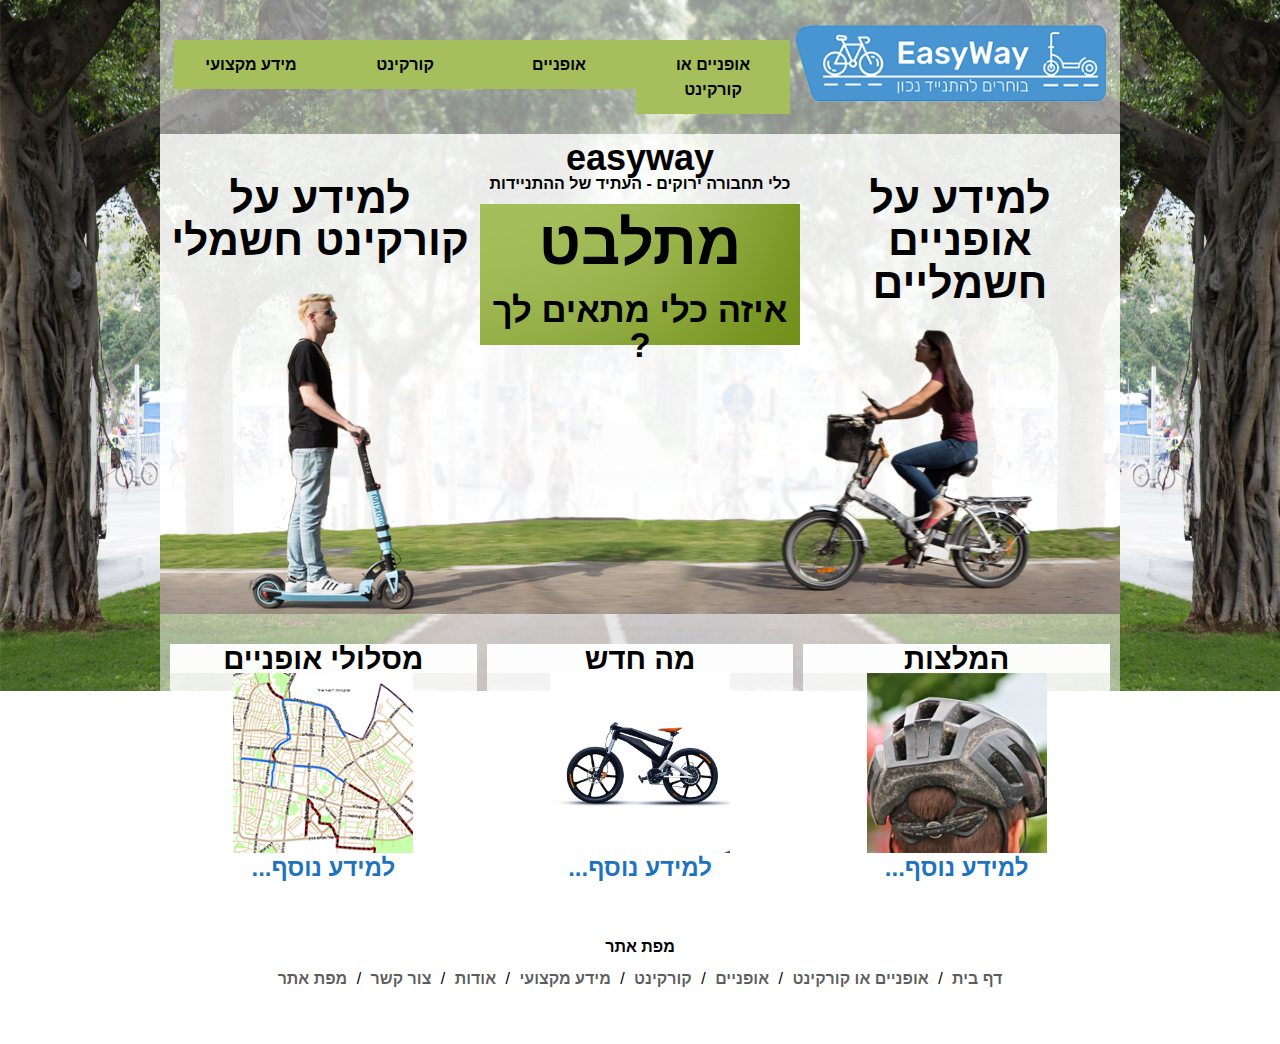
<file: easyway/index.html>
﻿<!doctype html>
<html lang="he">
<head>
    <meta charset="utf-8" />
    <title>easyway - דף הבית</title>
    <meta name="description" content="דך בית EASYWAY הדרך הקלה להתנייד בעיר ומחוץ לה" />
    <meta name="keywords" content="דך בית, EASYWAY, הדרך הקלה, להתנייד, בעיר, ומחוץ לה, מידע, מקצועי, בטיחות, חוק,אופניים, קורקינט, הבדלים, מה עדיף, נוחות, מהירות" />
    <meta name="author" content="אלכס גולברג, אריאל פרידמן, alexander golberg, ariel fridman" />
    <meta name="viewport" content="width=device-width, initial-scale=1.0, user-scalable=yes">
    <!-- CSS -->
   <link href="styles/reset.css" rel="stylesheet" />
    <link href="styles/myStyle.css" rel="stylesheet" />
    <link href="https://fonts.googleapis.com/css?family=Rubik" rel="stylesheet">



    <!-- Scripts -->
    <script src="jScripts/javascript.js"></script>
    <script src="jScripts/jquery-1.12.0.min.js"></script>



</head>
<body>
    <div id="container">
        <div class="header">
            <a id="logo" href="index.html">
                <img src="images/logo/logo.png" alt="easy way LOGO" class="logo" width="320px">
            </a>
            <div class="nav">
                <a id="ar" href="ofanaimokorkinet.html">אופניים או קורקינט</a>
                <a id="ar" href="ofanaim.html">אופניים</a>
                <a id="ar" href="korkinet.html">קורקינט</a>
                <a id="ar" href="meidamikzoi.html">מידע מקצועי</a>
            </div>
        </div>
        <section id="main-page">
        <div id="main">
            <div class="Rowindex">
               <a href="ofanaim.html"> <div id="ma1" class="Columnindex">
                    <div class="ma2222">
                        <br/>
                        למידע על אופניים חשמליים</div>

                </div>
               </a>
                <div id="ma2" class="Columnindex">
                   <a href="ofanaimokorkinet.html"> <p id="p2" ><h1>easyway</h1><strong>כלי תחבורה ירוקים - העתיד של ההתניידות</strong></p>
                    <div id="ma222">מתלבט</div>
                    <div id="ma22">איזה כלי מתאים לך ?</div>
                   </a>
                </div>


               <a href="korkinet.html"><div id="ma3" class="Columnindex">
                   <div class="ma2222"><br/>
                       למידע על קורקינט חשמלי</div>
               </div>
               </a>

            </div>

        </div>

        </section>
        <section id="aside">
        <div class="Row">
            <div class="Column">

                <a href="#"><div><h3 id="rowid">המלצות</h3></div></a>
                <a  href="#">
                    <img id="rowimg" src="images/pic1.jpg" alt="תמונה של מוצר מומלץ"  >
                    <a id="info" href="#">למידע נוסף...</a>
                </a>
            </div>
            <div class="Column">
              <a href="#">  <div><h3 id="rowid">מה חדש</h3></div></a>
                <a  href="#">
                    <img id="rowimg" src="images/consept.jpg" alt="תמונה של מוצר חדשה"  >
                </a>
                <a id="info" href="#">למידע נוסף...</a>
            </div>
            <div class="Column">
               <a href="#"> <div><h3 id="rowid">מסלולי אופניים</h3></div> </a>
                <a  href="#">
                    <img id="rowimg" src="images/shvil.jpg" alt="תמונה של מוצר חדשה"  >
                </a>
                <a id="info" href="#">למידע נוסף...</a>
            </div>
        </div>
        </section>
        <div id="footer">
            <section id="sitemap1">
                <div id="sitemap">
                    <h4>מפת אתר</h4>
                    <br/>

                    <span><a href="index.html">דף בית</a> </span>/
                    <span><a href="ofanaimokorkinet.html">אופניים או קורקינט</a> </span>/
                    <span><a href="ofanaim.html">אופניים</a> </span>/
                    <span><a href="korkinet.html">קורקינט</a> </span>/
                    <span><a href="meidamikzoi.html">מידע מקצועי</a> </span>/
                    <span><a href="odot.html">אודות</a> </span>/
                    <span><a href="tzorkesher.html">צור קשר</a> </span>/
                    <span><a href="sitemap.html">מפת אתר</a> </span>

                </div>
            </section>

        </div>
    </div>
</body>
</html>
</file>
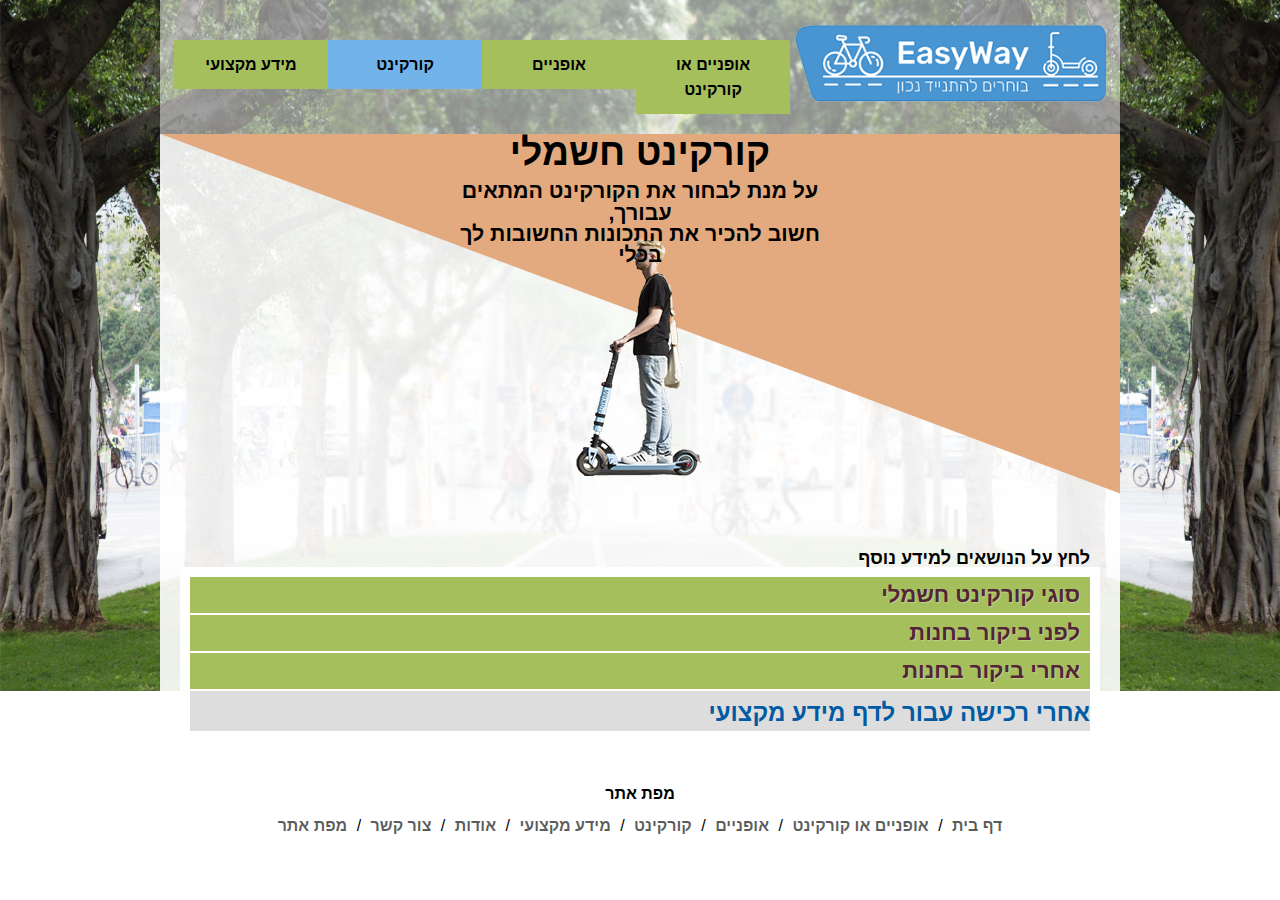
<file: easyway/korkinet.html>
﻿<!doctype html>
<html lang="heb">
<head>
    <meta charset="utf-8" />
    <title>easyway - קורקינטים חשמליים</title>
    <meta name="description" content="מידע על קורקינטים חשמליים, שימושים נוחות מחיר וכו..." />
    <meta name="keywords" content=" נוחות, מהירות, EASYWAY, הדרך הקלה, קורקינט, סוגים, סוגי" />
    <meta name="author" content="אלכס גולברג, אריאל פרידמן, alexander golberg, ariel fridman" />
    <meta name="viewport" content="width=device-width, initial-scale=1.0, user-scalable=yes">
    <!-- CSS -->
    <link href="styles/reset.css" rel="stylesheet" />
    <link href="styles/myStyle.css" rel="stylesheet" />
    <link rel="stylesheet"
          href="https://fonts.googleapis.com/css?family=rubik">


    <!-- Scripts -->
    <script src="jScripts/javascript.js"></script>
    <script src="jScripts/jquery-1.12.0.min.js"></script>



</head>
<body>
<div id="container">
    <div class="header">
        <a id="logo" href="index.html">
            <img src="images/logo/logo.png" alt="easy way LOGO" class="logo" width="320px">
        </a>
        <div class="nav">
            <a id="ar" href="ofanaimokorkinet.html" class="active">אופניים או קורקינט</a>
            <a id="ar" href="ofanaim.html">אופניים</a>
            <a id="ar-active" href="korkinet.html">קורקינט</a>
            <a id="ar" href="meidamikzoi.html">מידע מקצועי</a>
        </div>
    </div>
    <div id="main-html3">
        <article>
          <div id="korkinetheader">
              <h1>קורקינט חשמלי</h1>
              <div id="description">
                  <p >
                      <strong>
                  על מנת לבחור את הקורקינט המתאים עבורך,<br/> חשוב להכיר את התכונות  החשובות לך בכלי
                      </strong>
                  </p>

              </div>
          </div>
            <div id="meida2"><p>לחץ על הנושאים למידע נוסף</p>
            </div>
            <div class="accordion vertical">
                <ul>
                    <li>
                        <input type="checkbox" id="checkbox-1" name="checkbox-accordion" />
                        <label for="checkbox-1"><h2>סוגי קורקינט חשמלי</h2></label>
                        <div class="content">
                            <h3>קורקינט חשמלי למבוגרים</h3>
                            <h4>מהירות מרבית</h4> עד 25 קמ"ש ומותר לשימוש מגיל 16 ומעלה.
                            <br/><h4>נוחות</h4> הנוחות בקורקינטים מתבטאת בכמה אופנים:
                            <br/><h4>עם או בלי כיסא</h4>בחלק מהקורקינטים החשמליים יש אפשרות להתקין כיסא.
                            <br/><h4>מתקפל או לא</h4>רוב הקורקינטים שיש כיום בשוק מתקפלים.
                            <br/><h4>גודל</h4>גודל הקורקינט משפיע על ההתניידות ועל האחסון של הכלי בהמשך.
                            <br/><h4>משקל</h4>המשקל של הקורקינטים למבוגרים נע בערך בין 12-20 ק"ג
                            יכולת העמסה-צריך לבדוק מה משקל העמסה המרבי שהקורקינט יכול לשאת ביעילות, בהשוואה למשקל גופכם.
                            <h3>קורקינט חשמלי אקסטרים</h3>
                            <h4>מהירות מרבית לפי החוק</h4> עד 25 קמ"ש ומותר לשימוש מגיל 16 ומעלה. אך הרבה מבעלי קורקינט האקסטרים פורצים את מגבלת המהירות ומתקינים מנועים חזקים יותר המאפשרים להם להגיע למהירות של עד עד כ-60 קמ"ש.
                            <br/><h4>נוחות</h4> הנוחות בקורקינטים מתבטאת בכמה אופנים:
                            <br/><h4>עם או בלי כיסא</h4>בחלק מהקורקינטים החשמליים יש אפשרות להתקין כיסא.
                            <br/><h4>מתקפל או לא</h4> רוב קורקינטי האקסטרים לא מתקפלים ברמה של ה"רגילים".
                            <br/><h4>גודל</h4>גודל הקורקינט משפיע על ההתניידות ועל האחסון של הכלי בהמשך. קורקינט אקסטרים לרוב גדול יותר ובשילוב עם כיסא הוא נותן הרגשה של קטנוע.
                            <br/><h4>משקל</h4>המשקל של קורקינט אקסטרים נע בערך בין 15-35 ק"ג
                            <br/><h4>יכולת העמסה</h4>- קורקינט אקסטרים מסוגל לשאת משקל גדול יותר לרוב מהקורקינט ה"רגיל", אך עדיין עדיף לבדוק מול המוכר.
                            <h3>קורקינט חשמלי לילדים</h3>
                            <h4>מהירות מרבית לפי החוק</h4>הוא עד 12 קמ"ש ומנוע עם הספק של עד 100V.
                            <br/><h4>נוחות</h4> הנוחות בקורקינטים מתבטאת בכמה אופנים:
                            <br/><h4>עם או בלי כיסא</h4> בחלק מהקורקינטים חשמליים יש אפשרות להתקין כיסא.
                            <br/><h4>מתקפל או לא</h4>רוב הקורקינטים מתקפלים.
                            <br/><h4>גודל</h4> גודל הקורקינט משפיע על ההתניידות ועל האחסון של הכלי בהמשך. קורקינט ילדים לרוב קטן יותר מהקורקינט ה"רגיל"(קורקינט מבוגרים).
                            <br/><h4>משקל</h4> המשקל של קורקינט ילדים נע בערך בין 5-12 ק"ג
                            <br/><h4>יכולת העמסה</h4>- קורקינט ילדים בעל יכולת העמסה קטנה מהקורקינט ה"רגיל" משום שמנועו מוגבל ל100V.



                        </div>
                    </li>
                    <li>
                        <input type="checkbox" id="checkbox-2" name="checkbox-accordion" />
                        <label for="checkbox-2">לפני ביקור בחנות</label>
                        <div class="content">
                            <h3>מה צריך לדעת לפני ביקור ראשון בחנות ?</h3>
                            הדבר הראשון שצריך לדעת לפני ביקור בחנות הוא לבדוק את
                            <h4>אמינות החנות</h4>
                            חשוב לבדוק את המוניטין של החנות, תכנסו לגוגל ותרשמו את שם החנות.
                            ותחפשו חוות דעת על החנות בפורומים או בפייסבוק.
                            <h4>למה זה כל כך חשוב?</h4>
                            יש חנויות המוכרות קורקינטים המיובאים באופן לא חוקי <strong>לא חוקי</strong>,
                            ולכן אינם עוברים בדיקות ותקנים ומשום כך עלולים להיות מורכבים מרכיבים לא איכותיים ואפילו מסוכנים.

                            <br/><h4>תו תקן</h4>מאוד חשוב שהקורקינט יהיה בעל תו תקן. <br/>
                            תו תקן הישראלי מאפשר לקורקינט חשמלי להגיע למהירות מרבית של 25 קמ"ש. קודם כל המצאותו של התו חשובה לנו כי הוא סוג של תעודת אמינות ראשונית. עוד סיבה היא שמשרד התחבורה עושה ביקורות ברחבי העיר ובתחנות הרכבת ויכול להחרים כלים שלא עומדים בתו.

                        </div>
                    </li>
                    <li>
                        <input type="checkbox" id="checkbox-3" name="checkbox-accordion" />
                        <label for="checkbox-3">אחרי ביקור בחנות</label>
                        <div class="content">
                            <h3>אחרי ביקור ראשון בחנות</h3>
                            <p><strong>חשוב להכיר את הקורקינט</strong>
                            <br/>הקורקינט בנוי מ4 חלקים עיקריים:
                            <strong>השלד</strong> - הגוף עצמו של הקורקינט, חשוב שיהיה בנוי מחומר איכותי.
                            <strong>הסוללה ומנוע</strong> - הסוללה הסטנדרטית היא 36V והיא מספיקה לשימוש במישורים ולאדם במשקל ממוצע. אם העיר שלכם ללא עליות כבדות היא תספיק לכם, אך אם מדובר בעיר כמו חיפה או ירושלים תצטרכו סוללה של 48V ומנוע חזק יותר מהרגיל.
                            <br/> גלגלים - ככל שהגלגלים גדולים יותר כך הקורקינט יותר יציב. הגלגלים יכולים להיות מלאים באוויר או לחילופין מלאים בגומי כדי למנוע סכנת תקר.
                            </p>
                        </div>
                    </li>
                    <div id="ihave"><a href="meidamikzoi.html">אחרי רכישה עבור לדף מידע מקצועי</a></div>
                </ul>
            </div>
        </article>

    </div>
    <div id="footer">
        <section id="sitemap1">
            <div id="sitemap">
                <h4>מפת אתר</h4>
                <br/>

                <span><a href="index.html">דף בית</a> </span>/
                <span><a href="ofanaimokorkinet.html">אופניים או קורקינט</a> </span>/
                <span><a href="ofanaim.html">אופניים</a> </span>/
                <span><a href="korkinet.html">קורקינט</a> </span>/
                <span><a href="meidamikzoi.html">מידע מקצועי</a> </span>/
                <span><a href="odot.html">אודות</a> </span>/
                <span><a href="tzorkesher.html">צור קשר</a> </span>/
                <span><a href="sitemap.html">מפת אתר</a> </span>

            </div>
        </section>
    </div>
</div>
</body>
</html>
</file>
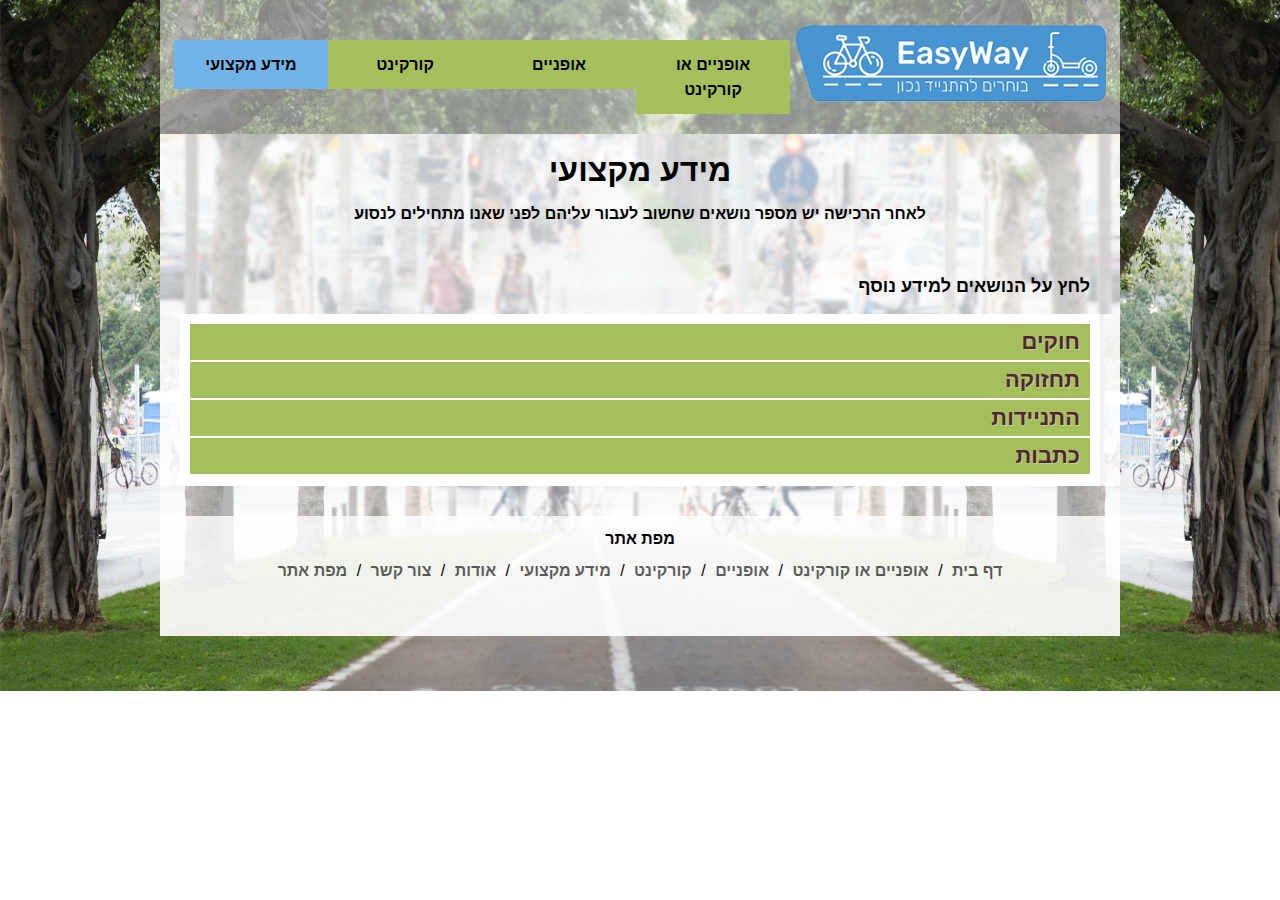
<file: easyway/meidamikzoi.html>
﻿<!doctype html>
<html lang="heb">
<head>
    <meta charset="utf-8" />
    <title>easyway - מידע מקצועי</title>
    <meta name="description" content="מידע לגבי איך להשתמש בקורקינטים ובאופנים חשמליים בצורה נכונה יעילה ובטוחה" />
    <meta name="keywords" content="מידע, מקצועי, בטיחות, חוק" />
    <meta name="author" content="אלכס גולברג, אריאל פרידמן, alexander golberg, ariel fridman" />
    <meta name="viewport" content="width=device-width, initial-scale=1.0, user-scalable=yes">
    <!-- CSS -->
    <link href="styles/reset.css" rel="stylesheet" />
    <link href="styles/myStyle.css" rel="stylesheet" />
    <link rel="stylesheet"
          href="https://fonts.googleapis.com/css?family=rubik">


    <!-- Scripts -->
    <script src="jScripts/javascript.js"></script>
    <script src="jScripts/jquery-1.12.0.min.js"></script>



</head>
<body>
<div id="container">
    <div class="header">
        <a id="logo" href="index.html">
            <img src="images/logo/logo.png" alt="easy way LOGO" class="logo" width="320px">
        </a>
        <div class="nav">
            <a id="ar" href="ofanaimokorkinet.html" >אופניים או קורקינט</a>
            <a id="ar" href="ofanaim.html">אופניים</a>
            <a id="ar" href="korkinet.html">קורקינט</a>
            <a id="ar-active" href="meidamikzoi.html" >מידע מקצועי</a>
        </div>
    </div>
    <div id="main-html3">
        <article>
            <section id="meidaheader"><h1>מידע מקצועי</h1>
            <strong>לאחר הרכישה יש מספר נושאים שחשוב לעבור עליהם לפני שאנו מתחילים לנסוע
            </strong>
                <div id="meida2">לחץ על הנושאים למידע נוסף
                </div>
            </section>
            <section>

            <div class="accordion vertical">
                <ul>
                    <li>
                        <input type="checkbox" id="checkbox-1" name="checkbox-accordion" />
                        <label for="checkbox-1">חוקים</label>
                        <div class="content">
                            <h3>אז מה מותר ומה אסור?</h3>
                            התקנות שלהלן מתייחסות לאופניים וקורקינטים חשמליים כאל "אופניים או קורקינטים עם מנוע עזר":
                            <br/><strong>הגיל המינימלי</strong> - לרכיבה הוא 16 שנים ומעלה.
                            <br/><strong>הספק מרבי</strong> - 250 וואט.
                            <br/><strong>מהירות</strong> - הנסיעה לא עולה על 25 קמ"ש.
                            <br/><strong>איפה מותר לנסוע</strong>- רק על שבילי אופניים וכבישים וחל איסור מוחלט על נסיעה על מדרכות, רוכב שייתפס צפוי לקנס בין 100 ל-250 שקל.
                            <br/><strong>אביזרי בטיחות</strong> -  יש להתקין: צופר/פעמון, פנס אחורי וקדמי, ומחזיר אור.
                            <br/><strong>סימון רשמי</strong> - יש לציין את הפרטים הבאים במקום גלוי על השלדה: שם הדגם, שם היצרן, כתובת היצרן, ארץ הייצור, שם היבואן וכתובת היבואן.
                             

                        </div>
                    </li>
                    <li>
                        <input type="checkbox" id="checkbox-2" name="checkbox-accordion" />
                        <label for="checkbox-2">תחזוקה</label>
                        <div class="content">
                            לא קיים תוכן
                        </div>
                    </li>
                    <li>
                        <input type="checkbox" id="checkbox-3" name="checkbox-accordion" />
                        <label for="checkbox-3">התניידות</label>
                        <div class="content">
                            לא קיים תוכן
                        </div>
                    </li>
                    <li>
                        <input type="checkbox" id="checkbox-4" name="checkbox-accordion" />
                        <label for="checkbox-4">כתבות</label>
                        <div class="content">
                            לא קיים תוכן
                        </div>
                    </li>
                </ul>
            </div>
            </section>
        </article>

    </div>
    <div id="footer">
        <section id="sitemap1">
            <div id="sitemap">
                <h4>מפת אתר</h4>
                <br/>

                <span><a href="index.html">דף בית</a> </span>/
                <span><a href="ofanaimokorkinet.html">אופניים או קורקינט</a> </span>/
                <span><a href="ofanaim.html">אופניים</a> </span>/
                <span><a href="korkinet.html">קורקינט</a> </span>/
                <span><a href="meidamikzoi.html">מידע מקצועי</a> </span>/
                <span><a href="odot.html">אודות</a> </span>/
                <span><a href="tzorkesher.html">צור קשר</a> </span>/
                <span><a href="sitemap.html">מפת אתר</a> </span>

            </div>
        </section>
    </div>
</div>
</body>
</html>
</file>
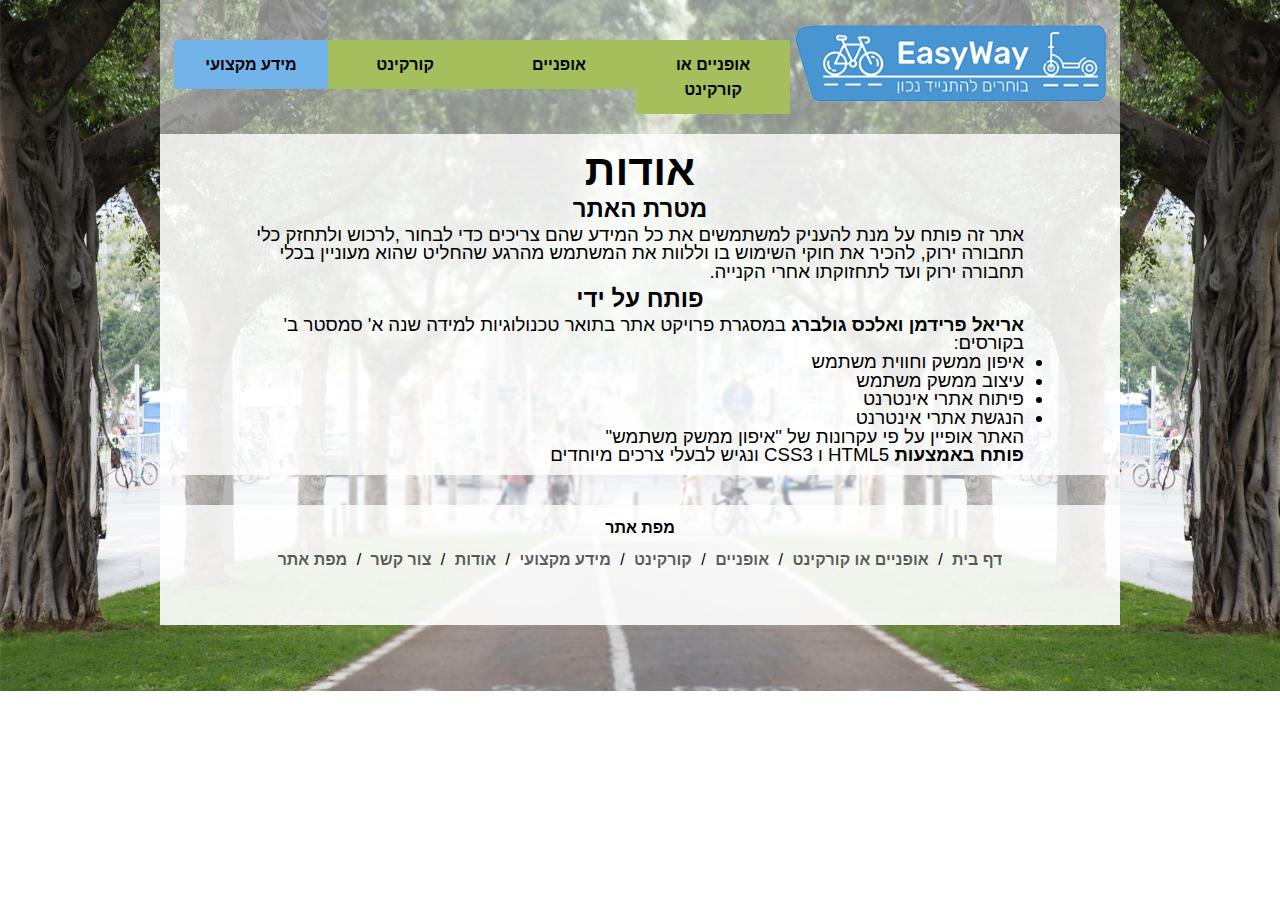
<file: easyway/odot.html>
﻿<!doctype html>
<html lang="heb">
<head>
    <meta charset="utf-8" />
    <title>easyway - אודות</title>
    <meta name="description" content="מידע על האתר ועל המפתחים" />
    <meta name="keywords" content="אודות האתר, מפתחים, פרוייטק" />
    <meta name="author" content="אלכס גולברג, אריאל פרידמן, alexander golberg, ariel fridman" />
    <meta name="viewport" content="width=device-width, initial-scale=1.0, user-scalable=yes">
    <!-- CSS -->
    <link href="styles/reset.css" rel="stylesheet" />
    <link href="styles/myStyle.css" rel="stylesheet" />
    <link rel="stylesheet"
          href="https://fonts.googleapis.com/css?family=rubik">


    <!-- Scripts -->
    <script src="jScripts/javascript.js"></script>
    <script src="jScripts/jquery-1.12.0.min.js"></script>



</head>
<body>
<div id="container">
    <div class="header">
        <a id="logo" href="index.html">
            <img src="images/logo/logo.png" alt="easy way LOGO" class="logo" width="320px">
        </a>
        <div class="nav">
            <a id="ar" href="ofanaimokorkinet.html" >אופניים או קורקינט</a>
            <a id="ar" href="ofanaim.html">אופניים</a>
            <a id="ar" href="korkinet.html">קורקינט</a>
            <a id="ar-active" href="meidamikzoi.html" >מידע מקצועי</a>
        </div>
    </div>
    <div id="main-html4">
        <article>
        <h1>אודות</h1>

        <h2>מטרת האתר</h2>
        אתר זה פותח על מנת להעניק למשתמשים את כל המידע שהם צריכים כדי לבחור ,לרכוש ולתחזק כלי תחבורה ירוק, להכיר את חוקי השימוש בו וללוות את המשתמש מהרגע שהחליט שהוא מעוניין בכלי תחבורה ירוק ועד לתחזוקתו אחרי הקנייה.

        <h2>פותח על ידי</h2>
        <strong>אריאל פרידמן ואלכס גולברג</strong> במסגרת פרויקט אתר בתואר טכנולוגיות למידה שנה א' סמסטר ב' בקורסים:
    <br/>
            <ul>
                <li>               איפון ממשק וחווית משתמש
                </li>
                <li>עיצוב ממשק משתמש</li>
                <li>                פיתוח אתרי אינטרנט
                </li>
                <li>הנגשת אתרי אינטרנט</li>
            </ul>
        האתר אופיין על פי עקרונות של "איפון ממשק משתמש"
            <br/> <strong>פותח באמצעות</strong>    HTML5  ו CSS3 ונגיש לבעלי צרכים מיוחדים
        </article>

    </div>

    <div id="footer">
        <section id="sitemap1">
            <div id="sitemap">
                <h4>מפת אתר</h4>
                <br/>

                <span><a href="index.html">דף בית</a> </span>/
                <span><a href="ofanaimokorkinet.html">אופניים או קורקינט</a> </span>/
                <span><a href="ofanaim.html">אופניים</a> </span>/
                <span><a href="korkinet.html">קורקינט</a> </span>/
                <span><a href="meidamikzoi.html">מידע מקצועי</a> </span>/
                <span><a href="odot.html">אודות</a> </span>/
                <span><a href="tzorkesher.html">צור קשר</a> </span>/
                <span><a href="sitemap.html">מפת אתר</a> </span>

            </div>
        </section>
    </div>
</div>
</body>
</html>
</file>
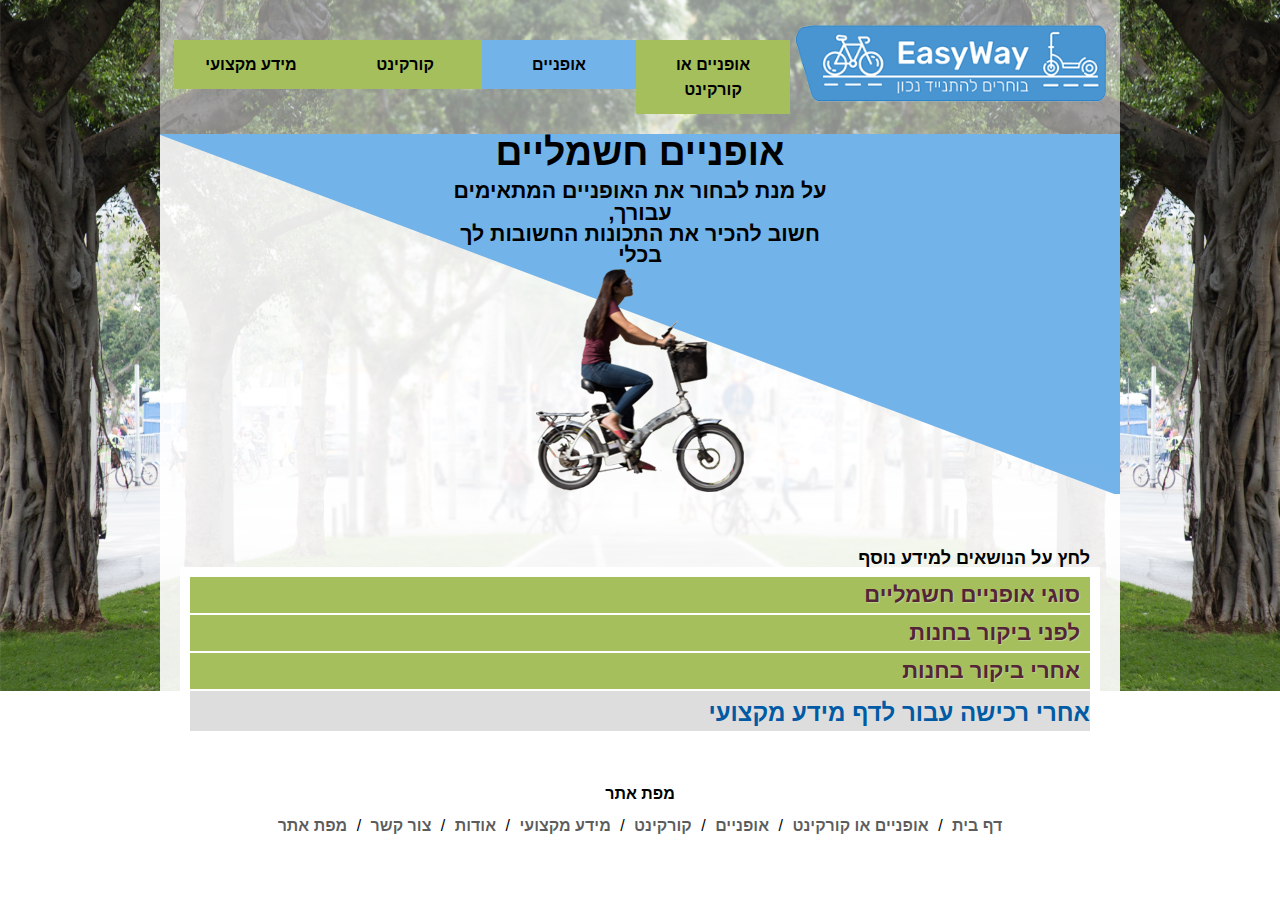
<file: easyway/ofanaim.html>
﻿<!doctype html>
<html lang="heb">
<head>
    <meta charset="utf-8" />
    <title>easyway - אופניים חשמליים</title>
    <meta name="description" content="" />
    <meta name="keywords" content="" />
    <meta name="author" content="אלכס גולברג, אריאל פרידמן, alexander golberg, ariel fridman" />
    <meta name="viewport" content="width=device-width, initial-scale=1.0, user-scalable=yes">
    <!-- CSS -->
    <link href="styles/reset.css" rel="stylesheet" />
    <link href="styles/myStyle.css" rel="stylesheet" />
    <link rel="stylesheet"
          href="https://fonts.googleapis.com/css?family=rubik">


    <!-- Scripts -->
    <script src="jScripts/javascript.js"></script>
    <script src="jScripts/jquery-1.12.0.min.js"></script>



</head>
<body>
<div id="container">
    <div class="header">
        <a id="logo" href="index.html">
            <img src="images/logo/logo.png" alt="easy way LOGO" class="logo" width="320px">
        </a>
        <div class="nav">
            <a id="ar" href="ofanaimokorkinet.html" class="active">אופניים או קורקינט</a>
            <a id="ar-active" href="ofanaim.html">אופניים</a>
            <a id="ar" href="korkinet.html">קורקינט</a>
            <a id="ar" href="meidamikzoi.html">מידע מקצועי</a>
        </div>
    </div>
    <div id="main-html2">
        <article>
            <div id="ofanaimheader">
                <h1>אופניים חשמליים</h1>
                <div id="odescription">
                
                        <strong class="ppp">
                            על מנת לבחור את האופניים המתאימים עבורך,<br/> חשוב להכיר את התכונות  החשובות לך בכלי
                        </strong>
                    </p>

                </div>
            </div>
            <div id="meida2"><p>לחץ על הנושאים למידע נוסף</p>
            </div>
            <div class="accordion vertical">
                <ul>
                    <li>
                        <input type="checkbox" id="checkbox-1" name="checkbox-accordion" />
                        <label for="checkbox-1"><h2>סוגי אופניים חשמליים</h2></label>
                        <div class="content">
                            <h3>אופניים חשמליים מתקפלים</h3>
                            <h4>מהירות מרבית</h4>עד 25 קמ"ש ומותר לשימוש מגיל 16 ומעלה.
                            <br /><h4>נוחות</h4>הנוחות באופניים חשמליים מתבטאת בכמה אופנים:
                            <br /><h4>מתקפל או לא</h4> רוב האופניים החשמליים כיום בשוק מתקפלים. דבר זה עוזר מאוד בהתניידות ובאיחסון של האופניים.
                            <br /><h4>גודל</h4> גודל האופניים משפיע על ההתניידות ועל האחסון של הכלי בהמשך.
                            <br /><h4>משקל</h4>המשקל של האופניים המתקפלים נע בערך בין 15-30 ק"ג
                            <br /><h4>יכולת העמסה</h4>צריך לבדוק מה משקל העמסה המרבי שהאופניים יכולים לשאת ביעילות, בהשוואה למשקל גופכם.


                            <h3>אופניים הרים חשמליים</h3>
                            <h4>מהירות מרבית</h4> למרות שהתקן הישראלי מאפשר מהירות של עד 25קמ"ש הרבה אופני הרים חשמליים פתוחים למהירות גבוהה יותר שיכולה להגיע אפילו עד 70 קמ"ש.
                            <br /><h4>יתרונות</h4>היתרונות באופני הרים חשמליים מתבטאת בכמה אופנים:
                            <br /><h4>גודל הגלגלים</h4>  הגלגלים של אופני ההרים החשמליים גדולים יותר מהגלגלים של האופניים המתקפלים וכך מאפשרים יציבות גדולה יותר בנסיעה מאתגרת.
                            <br /><h4>גודל</h4> גודל האופניים משפיע על ההתניידות ועל האחסון של הכלי בהמשך. כלומר קשה יותר לשלב אותם בתחבורה ציבורית בפרט ובעיר בכלל.
                            <br /><h4>משקל</h4> המשקל של אופני ההרים החשמליים גדול יותר כי הם גדולים יותר.


                        </div>
                    </li>
                    <li>
                        <input type="checkbox" id="checkbox-2" name="checkbox-accordion" />
                        <label for="checkbox-2">לפני ביקור בחנות</label>
                        <div class="content">
                            <h3>מה צריך לדעת לפני ביקור ראשון בחנות ?</h3>
                            לפני הביקור הראשון בחנות מומלץ לבדוק מספר דברים
                            <h4>אמינות החנות</h4>
                            חשוב לבדוק את המוניטין של החנות, תכנסו לגוגל ותרשמו את שם החנות.
                            ותחפשו חוות דעת על החנות בפורומים או בפייסבוק.
                            <h4>למה זה כל כך חשוב?</h4>
                            יש חנויות המוכרות אופניים המיובאים באופן <strong>לא חוקי</strong>,
                            ואינם עוברים בדיקות ותקנים ולכן עלולים להיות מורכבים מרכיבים לא איכותיים ואפילו מסוכנים.

                            <br/><h4>תו תקן</h4>מאוד חשוב שהאופניים יהיו בעלי תו תקן. <br/>
                            תו תקן הישראלי מאפשר לאופניים החשמליים להגיע למהירות מרבית של 25 קמ"ש.  תו התקן חשוב לנו כי הוא תעודת אמינות ראשונית. עוד סיבה היא שמשרד התחבורה עושה ביקורות ברחבי העיר ובתחנות הרכבת ויכול להחרים כלים שלא עומדים בתו.

                        </div>
                    </li>
                    <li>
                        <input type="checkbox" id="checkbox-3" name="checkbox-accordion" />
                        <label for="checkbox-3">אחרי ביקור  בחנות</label>
                        <div class="content">
                            <h3>אחרי ביקור  בחנות</h3>
                           <strong>חשוב להכיר את האופניים</strong>
                                <br/>אופניים בנויים מ4 חלקים עיקריים:<br/>
                                <strong>השלד</strong> - הגוף עצמו של האופניים, חשוב שיהיה בנוי מחומר איכותי.<br/>
                                <strong>הסוללה ומנוע</strong> - הסוללה הסטנדרטית היא 36V והיא מספיקה לשימוש במישורים ולאדם במשקל ממוצע. אם העיר שלכם ללא עליות כבדות היא תספיק לכם, אך אם מדובר בעיר כמו חיפה או ירושלים תצטרכו סוללה של 48V ומנוע חזק יותר מהרגיל.
                                <br/> <strong>גלגלים</strong> - יש את הגלגלים הרגילים ויש גלגלי מגנזיום שאמורים להיות חזקים וקלים יותר.
                           
                        </div>
                    </li>

                </ul>
                <a href="meidamikzoi.html">
                <div id="ihave"><a href="meidamikzoi.html">אחרי רכישה עבור לדף מידע מקצועי</a></div>
                </a>
            </div>

        </article>

    </div>
    <div id="footer">
        <section id="sitemap1">
            <div id="sitemap">
                <h4>מפת אתר</h4>
                <br/>

                <span><a href="index.html">דף בית</a> </span>/
                <span><a href="ofanaimokorkinet.html">אופניים או קורקינט</a> </span>/
                <span><a href="ofanaim.html">אופניים</a> </span>/
                <span><a href="korkinet.html">קורקינט</a> </span>/
                <span><a href="meidamikzoi.html">מידע מקצועי</a> </span>/
                <span><a href="odot.html">אודות</a> </span>/
                <span><a href="tzorkesher.html">צור קשר</a> </span>/
                <span><a href="sitemap.html">מפת אתר</a> </span>

            </div>
        </section>
    </div>
</div>
</body>
</html>
</file>
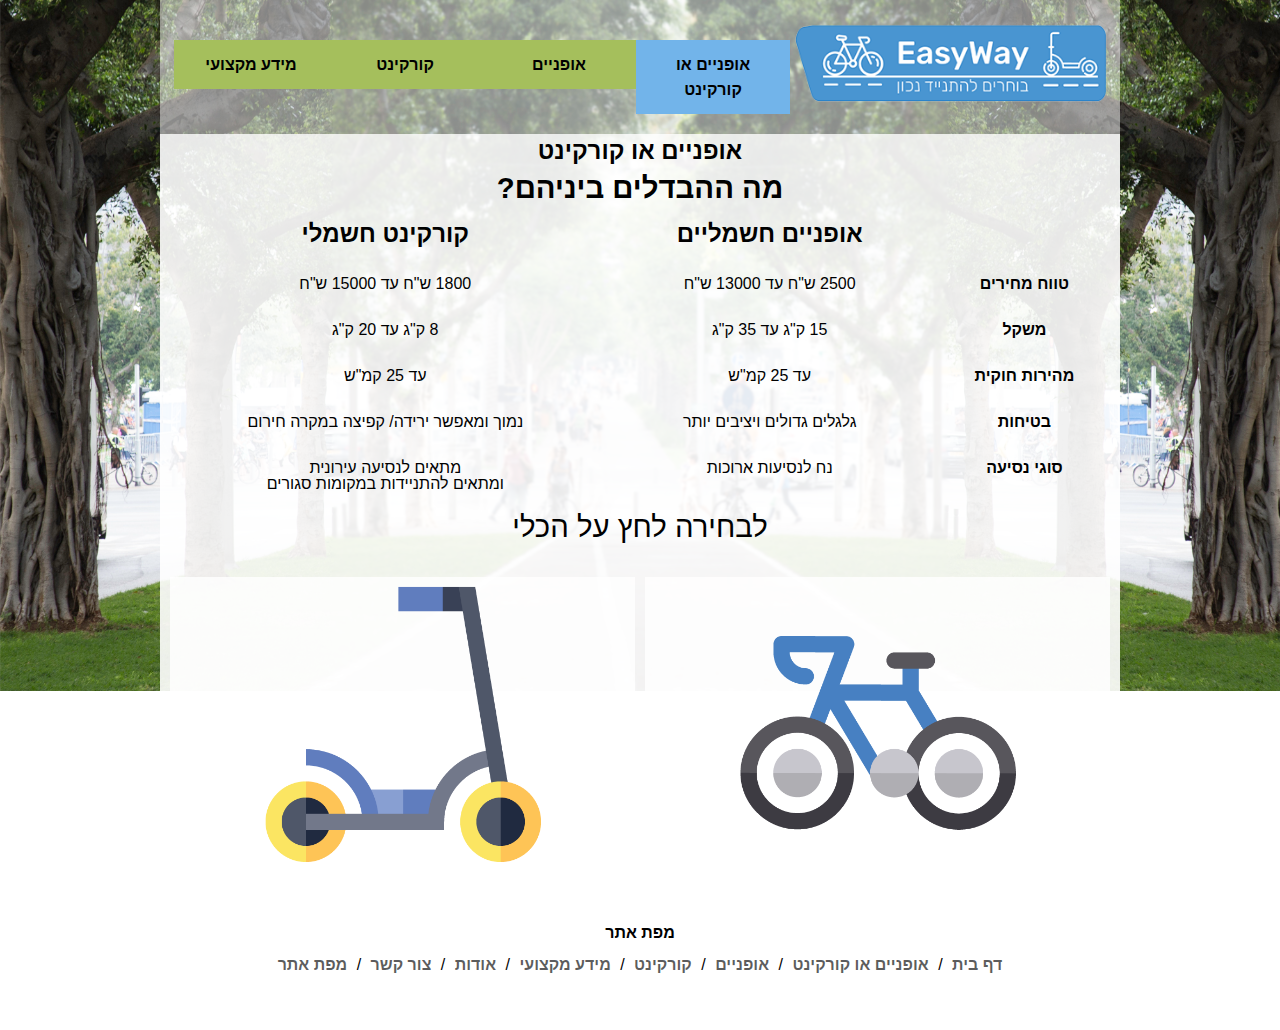
<file: easyway/ofanaimokorkinet.html>
﻿<!doctype html>
<html lang="heb">
<head>
    <meta charset="utf-8" />
    <title>easyway - אופניים או קורקינט</title>
    <meta name="description" content="בעמוד זה יש מידע על ההבדלים בין אופניים וקורקינט חשמליים." />
    <meta name="keywords" content="אופניים, קורקינט, הבדלים, מה עדיף, נוחות, מהירות, EASYWAY, הדרך הקלה" />
    <meta name="author" content="אלכס גולברג, אריאל פרידמן, alexander golberg, ariel fridman" />
    <meta name="viewport" content="width=device-width, initial-scale=1.0, user-scalable=yes">
    <!-- CSS -->
    <link href="styles/reset.css" rel="stylesheet" />
    <link href="styles/myStyle.css" rel="stylesheet" />
    <link rel="stylesheet"
          href="https://fonts.googleapis.com/css?family=rubik">


    <!-- Scripts -->
    <script src="jScripts/javascript.js"></script>
    <script src="jScripts/jquery-1.12.0.min.js"></script>



</head>
<body>
<div id="container">
    <div class="header">
        <a id="logo" href="index.html">
            <img src="images/logo/logo.png" alt="easy way LOGO" class="logo" width="320px">
        </a>
        <div class="nav">
            <a id="ar-active" href="ofanaimokorkinet.html" class="active">אופניים או קורקינט</a>
            <a id="ar" href="ofanaim.html">אופניים</a>
            <a id="ar" href="korkinet.html">קורקינט</a>
            <a id="ar" href="meidamikzoi.html">מידע מקצועי</a>
        </div>
    </div>
    <div id="main-html2">
        <article>
            <h1 class="h1-html2">אופניים או קורקינט</h1>
            <h2 class="h2-html2">מה ההבדלים ביניהם?</h2>
            <div id="table">
                <table id="t">
                    <thead>
                    <tr>
                        <th></th>
                        <th class="koteret">אופניים חשמליים</th>
                        <th class="koteret">קורקינט חשמלי</th>

                    </tr>
                    </thead>
                    <tbody>
                    <tr>
                        <th>טווח מחירים</th>


                        <td>2500 ש"ח עד 13000 ש"ח</td>
                        <td>1800 ש"ח עד 15000 ש"ח</td>

                    </tr>
                    <tr>
                        <th>משקל</th>
                        <td>15 ק"ג עד 35 ק"ג</td>
                        <td>8 ק"ג עד 20 ק"ג</td>

                    </tr><tr>
                        <th>מהירות חוקית</th>
                        <td>עד 25 קמ"ש</td>
                        <td>עד 25 קמ"ש</td>

                    </tr> <tr>
                        <th>בטיחות</th>
                        <td>גלגלים גדולים ויציבים יותר
                        </td>
                        <td>נמוך ומאפשר ירידה/ קפיצה במקרה חירום</td>

                    </tr><tr>
                        <th>סוגי נסיעה</th>
                        <td>נח לנסיעות ארוכות
                        </td>
                        <td>מתאים לנסיעה עירונית<br/>
                            ומתאים להתניידות במקומות סגורים
                        </td>

                    </tr>

                </table>
                <div class="h2-html2">לבחירה  לחץ על הכלי</div>
                <div class="Row">
                    <div class="Column">
                        <a  href="ofanaim.html">
                        <div class="container">
                            <img src="images/byke.png" alt="תמונה של אופניים חשמליים" class="image">
                            <div class="overlay">
                                <div class="text">אופניים</div>
                            </div>
                        </a>
                        </div>

                    </div>
                    <div id="choosescooter" class="Column">
                        <a  href="korkinet.html">
                            <div class="container">
                                <img src="images/scooter.png" alt="תמונה של קורקינט חשמלי" class="image">
                                <div class="overlayk">
                                    <div class="text">קורקינט</div>
                                </div>
                        </a>

                    </div>

                </div>
            </div>
        </article>

    </div>
    <div id="footer">
        <section id="sitemap1">
            <div id="sitemap">
                <h4>מפת אתר</h4>
                <br/>

                <span><a href="index.html">דף בית</a> </span>/
                <span><a href="ofanaimokorkinet.html">אופניים או קורקינט</a> </span>/
                <span><a href="ofanaim.html">אופניים</a> </span>/
                <span><a href="korkinet.html">קורקינט</a> </span>/
                <span><a href="meidamikzoi.html">מידע מקצועי</a> </span>/
                <span><a href="odot.html">אודות</a> </span>/
                <span><a href="tzorkesher.html">צור קשר</a> </span>/
                <span><a href="sitemap.html">מפת אתר</a> </span>

            </div>
        </section>
    </div>
</div>
</body>
</html>
</file>
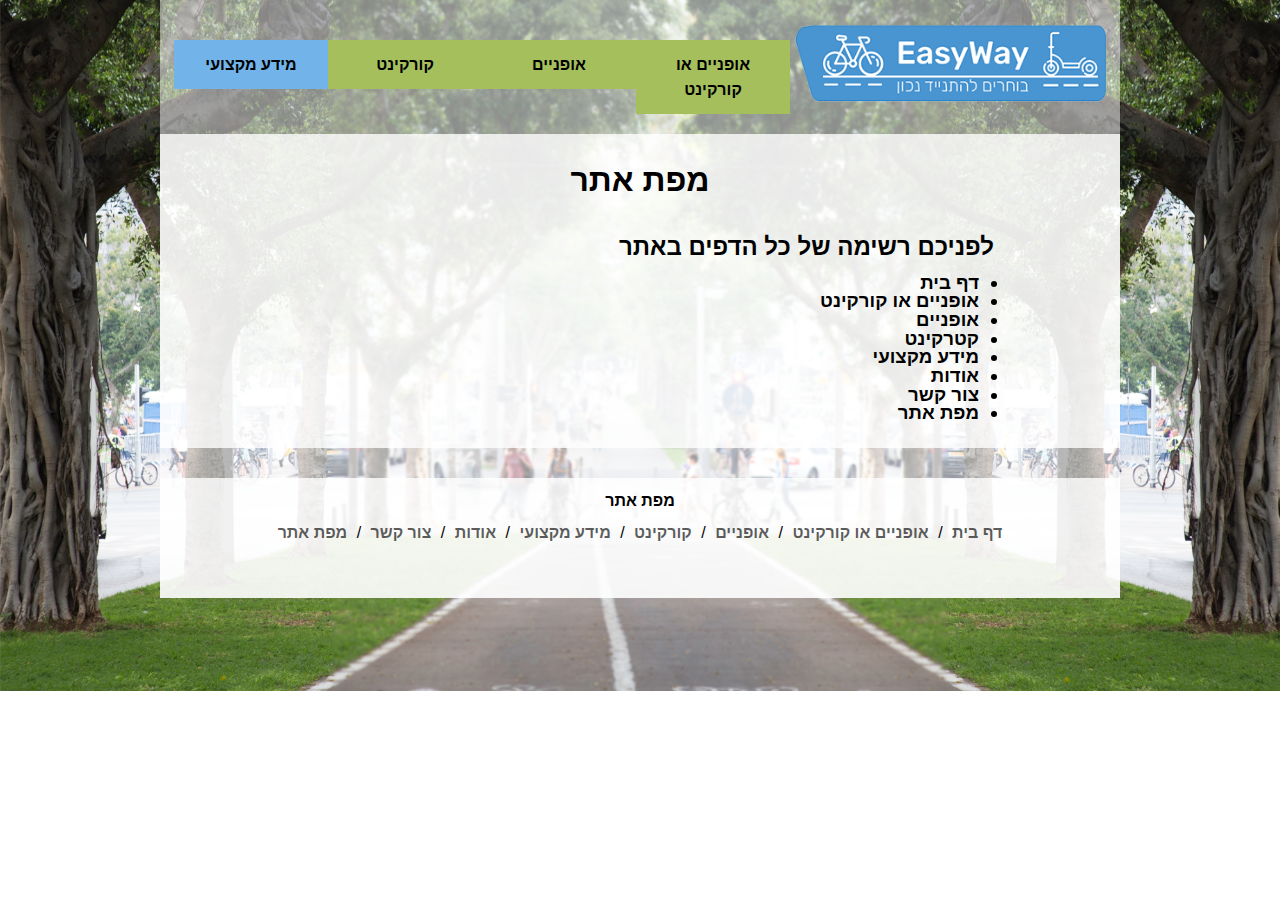
<file: easyway/sitemap.html>
﻿<!doctype html>
<html lang="heb">
<head>
    <meta charset="utf-8" />
    <title>easyway - צור קשר</title>
    <meta name="description" content="יצירת קשר על מנהלי הפרוייקט" />
    <meta name="keywords" content="יצירת קשר, צור, מפתחים" />
    <meta name="author" content="אלכס גולברג, אריאל פרידמן, alexander golberg, ariel fridman" />
    <meta name="viewport" content="width=device-width, initial-scale=1.0, user-scalable=yes">
    <!-- CSS -->
    <link href="styles/reset.css" rel="stylesheet" />
    <link href="styles/myStyle.css" rel="stylesheet" />
    <link rel="stylesheet"
          href="https://fonts.googleapis.com/css?family=rubik">


    <!-- Scripts -->
    <script src="jScripts/javascript.js"></script>
    <script src="jScripts/jquery-1.12.0.min.js"></script>
    <script src="https://webdevelopmentcourse.github.io/contactUs/WebDevelopmentCourse/jScripts/contactUs.js" type="text/javascript"></script>




</head>
<body>
<div id="container">
    <div class="header">
        <a id="logo" href="index.html">
            <img src="images/logo/logo.png" alt="easy way LOGO" class="logo" width="320px">
        </a>
        <div class="nav">
            <a id="ar" href="ofanaimokorkinet.html" >אופניים או קורקינט</a>
            <a id="ar" href="ofanaim.html">אופניים</a>
            <a id="ar" href="korkinet.html">קורקינט</a>
            <a id="ar-active" href="meidamikzoi.html" >מידע מקצועי</a>
        </div>
    </div>
    <div id="main-html4">
        <article>
        <div id="sitemap2">
            <h1>מפת אתר</h1>
            <br/>
            <h2>לפניכם רשימה של כל הדפים באתר</h2>
            <ul>

            <li><a href="index.html">דף בית</a></li>
            <li><a href="ofanaimokorkinet.html">אופניים או קורקינט</a></li>
            <li><a href="ofanaim.html">אופניים</a></li>
            <li><a href="korkinet.html">קטרקינט</a></li>
            <li><a href="meidamikzoi.html">מידע מקצועי</a></li>
            <li><a href="odot.html">אודות</a></li>
            <li><a href="tzorkesher.html">צור קשר</a></li>
            <li><a href="sitemap.html">מפת אתר</a></li>
            </ul>
        </div>
        </article>


    </div>

    <div id="footer">
        <section id="sitemap1">
            <div id="sitemap">
                <h4>מפת אתר</h4>
                <br/>

                <span><a href="index.html">דף בית</a> </span>/
                <span><a href="ofanaimokorkinet.html">אופניים או קורקינט</a> </span>/
                <span><a href="ofanaim.html">אופניים</a> </span>/
                <span><a href="korkinet.html">קורקינט</a> </span>/
                <span><a href="meidamikzoi.html">מידע מקצועי</a> </span>/
                <span><a href="odot.html">אודות</a> </span>/
                <span><a href="tzorkesher.html">צור קשר</a> </span>/
                <span><a href="sitemap.html">מפת אתר</a> </span>

            </div>
        </section>
    </div>
</div>
</body>
</html>
</file>
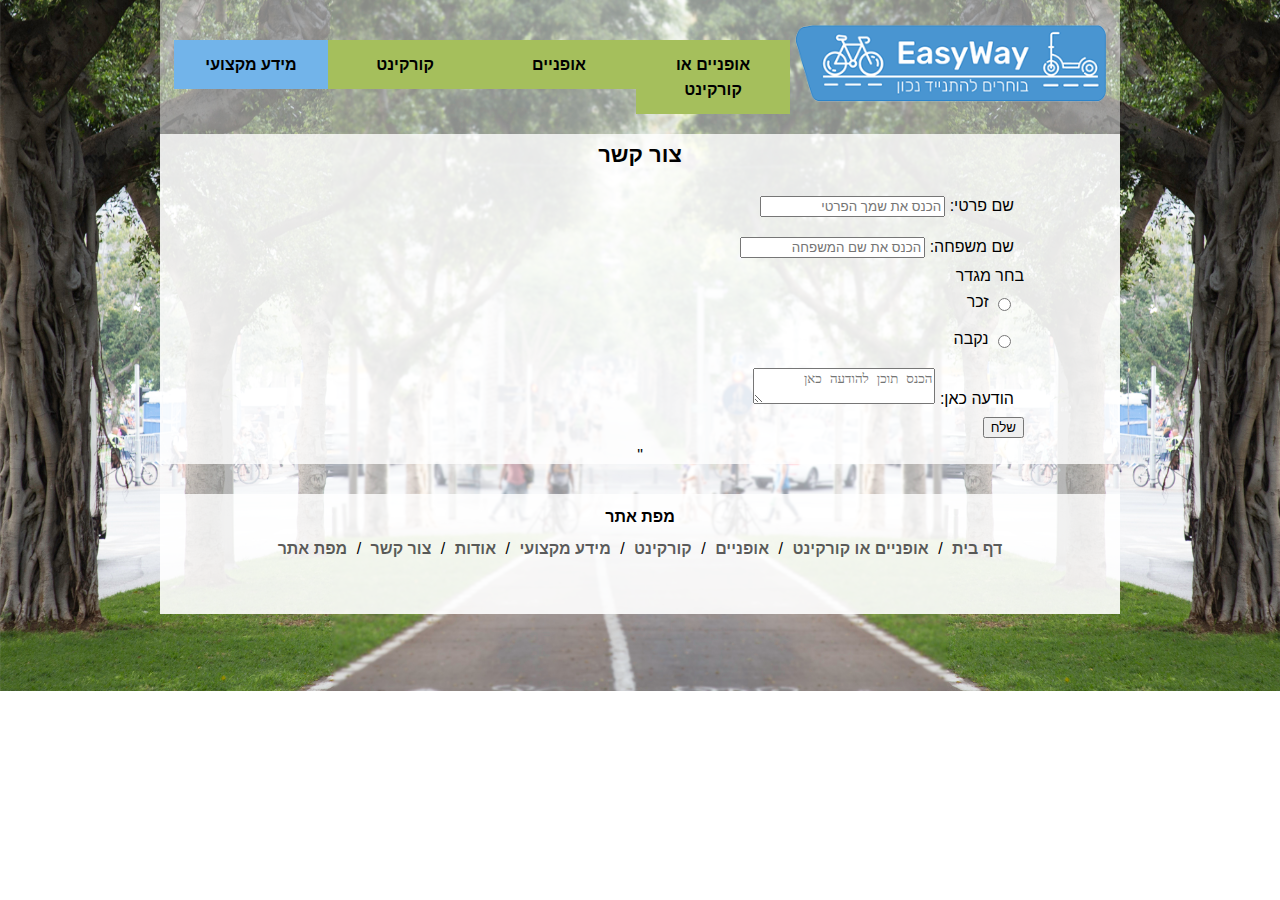
<file: easyway/tzorkesher.html>
﻿<!doctype html>
<html lang="heb">
<head>
    <meta charset="utf-8" />
    <title>easyway - צור קשר</title>
    <meta name="description" content="יצירת קשר על מנהלי הפרוייקט" />
    <meta name="keywords" content="יצירת קשר, צור, מפתחים" />
    <meta name="author" content="אלכס גולברג, אריאל פרידמן, alexander golberg, ariel fridman" />
    <meta name="viewport" content="width=device-width, initial-scale=1.0, user-scalable=yes">
    <!-- CSS -->
    <link href="styles/reset.css" rel="stylesheet" />
    <link href="styles/myStyle.css" rel="stylesheet" />
    <link rel="stylesheet"
          href="https://fonts.googleapis.com/css?family=rubik">


    <!-- Scripts -->
    <script src="jScripts/javascript.js"></script>
    <script src="jScripts/jquery-1.12.0.min.js"></script>
    <script src="https://webdevelopmentcourse.github.io/contactUs/WebDevelopmentCourse/jScripts/contactUs.js" type="text/javascript"></script>




</head>
<body>
<div id="container">
    <div class="header">
        <a id="logo" href="index.html">
            <img src="images/logo/logo.png" alt="easy way LOGO" class="logo" width="320px">
        </a>
        <div class="nav">
            <a id="ar" href="ofanaimokorkinet.html" >אופניים או קורקינט</a>
            <a id="ar" href="ofanaim.html">אופניים</a>
            <a id="ar" href="korkinet.html">קורקינט</a>
            <a id="ar-active" href="meidamikzoi.html" >מידע מקצועי</a>
        </div>
    </div>
    <div id="contect">
        <h1> צור קשר</h1>
        <form id="form">
            <input type="hidden" id="myEmail" name="name" value="arielf996@gmail.com">


            <label for="FirstName">
                שם פרטי:
                <input type="text" id="FirstName" placeholder="הכנס את שמך הפרטי" />
            </label>

            <label for="LastName">
                שם משפחה:
                <input type="text" id="LastName" placeholder="הכנס את שם המשפחה" />
            </label>
            בחר מגדר
            <label for="male">
                <input type="radio" id="male" name="gender" /> זכר
            </label>
            <label for="female">
                <input type="radio" id="female" name="gender" /> נקבה
            </label>



            <label for="myMS">
                הודעה כאן:
                <textarea id="myMS" placeholder="הכנס תוכן להודעה כאן"></textarea>
            </label>




            <input type="submit" id="Send" value="שלח">

            <div id="feedback"></div>

        </form>
        "
    </div>
    <div id="main-html4">


    </div>

    <div id="footer">
        <section id="sitemap1">
            <div id="sitemap">
                <h4>מפת אתר</h4>
                <br/>

                <span><a href="index.html">דף בית</a> </span>/
                <span><a href="ofanaimokorkinet.html">אופניים או קורקינט</a> </span>/
                <span><a href="ofanaim.html">אופניים</a> </span>/
                <span><a href="korkinet.html">קורקינט</a> </span>/
                <span><a href="meidamikzoi.html">מידע מקצועי</a> </span>/
                <span><a href="odot.html">אודות</a> </span>/
                <span><a href="tzorkesher.html">צור קשר</a> </span>/
                <span><a href="sitemap.html">מפת אתר</a> </span>

            </div>
        </section>
    </div>
</div>
</body>
</html>
</file>
<file: easyway/styles/myStyle.css>
body
{
    direction:rtl;
    background-image: url("../images/asphalt-autumn-beauty-237018.jpg");
    background-repeat: no-repeat;
    background-size:100%;
    background-attachment: fixed;
    font-family: 'Rubik', sans-serif;
}
a {
    text-decoration: none;
    color: black;
    font-weight: bold;
}
span {
    margin: 5px;
    color: black;
    text-decoration: none;
}
#container {
    width: 960px;
    padding:auto;
    margin:auto;
    text-align:center;
    background-color:rgba(255, 255, 255, 0.5);

}
.header {
    overflow: hidden;
    padding: 20px 10px;
}
#logo {
    float: right;
    width:320px;
}
.header #ar {
    float: right;
    color: black;
    background-color: #a5bf5c;
    text-align: center;
    padding: 12px;
    text-decoration: none;
    font-size: 16px;
    line-height: 25px;
    width: 130px;
    font-weight: bold;
    transition: transform .2s
}
#ar-active {
    float: right;
    color: black;
    background-color: #72b4ea;
    text-align: center;
    padding: 12px;
    text-decoration: none;
    font-size: 16px;
    line-height: 25px;
    width: 130px;
    font-weight: bold;
}
#ar:hover {
    background-color: #a1bdd4;
    transform: scale(0.95);
}
.header a.logo {
    font-size: 25px;
    font-weight: bold;
}

.header a:hover {
    background-color: #ddd;
    color: black;
}

.header a.active {
    background-color: dodgerblue;
    color: white;
}
.nav {
    margin-top: 20px;
}

#main {
    height: 480px;
    width: 960px;
    background-color:rgba(255, 255, 255, 0.8);
    position: relative;
}
#ma2 h1 {
    font-size: 27pt;
}
#p2{
    font-size: 16pt;

}
#ma222 {
    font-size: 46pt;
    margin: 20px;
    top:0;
}

.ma2222 {
    font-size: 32pt;
    width: 320px;
    height: 480px;
}
#ma22 {
    margin-top: 10px;
    font-size: 26pt;
    height: 300px;
}
#main-html2 {
    height: 480px;
    width: 960px;
    background-color:rgba(255, 255, 255, 0.8);
}
.h1-html2 {
    font-size: 18pt;
    padding: 5px;
}
.h2-html2 {
    font-size: 22pt;
    padding: 5px;
}
#ma1 {
    background-image: url("../images/ma1.png");
    height: 480px;
}
#ma1:hover {
    background-image: url("../images/ma1hover.png");

}
#ma2 {
    background-image: url("../images/ma2.png");
    height: 480px;
}
#ma2:hover {
    background-image: url("../images/ma2hover.png");

}
#ma3 {
    background-image: url("../images/ma3.png");
    height: 480px;
    text-decoration: none;
    color: black;
}
#ma3:hover {
    background-image: url("../images/ma3hover.png");

}



table {
    width: 100%;
    margin: 0 auto;
    table-layout: auto;
}

.fixed {
    table-layout: fixed;
}

table,
td,
th {
    border-collapse: collapse;
    font-size: 12pt

}

th,
td {
    padding: 15px;

        text-align: center;
}
.koteret {
    font-size: 18pt;
}
.Row
{
    display: table;
    width: 960px;
    table-layout: fixed;
    border-spacing: 10px;
    margin-top: 20px;
}
#rowid {
    font-size: 22pt;
    background-color:rgba(255, 255, 255, 0.8);
    color: black;
}
a {
    text-decoration: none;
    transition: background-color;
}
#rowid:hover {
    background-color: #52a5ff;
}
#rowimg {
    width: 180px;
    transition: transform .2s
}
#rowimg:hover {
    transform: scale(0.93);
}
.Column
{
    width: 280px;
    height: 240px;
    display: table-cell;
    background-color:rgba(255, 255, 255, 0.8);
    text-decoration: none;
}
.Rowindex
{
    display: table;
    width: 960px;
    table-layout: fixed;
}
.Rowindex a {
    text-decoration: none;
    color: black;
}
.Columnindex
{
    width: 320px;
    height: 480px;
    display: table-cell;
    text-decoration: none;
}


#info {
    display: block;
    text-decoration: none;
    color: #1d73c1;
    font-weight: bolder;
    font-size: 18pt;
    transition: background-color;
}
#info:hover {
    color: #52a5ff;
}

#korkinetheader {
     background-image: url("../images/korkinet.png");
     width: 960px;
     height: 360px;

 }
#korkinetheader h1 {
    font-size: 28pt;
}
#ofanaimheader {
    background-image: url("../images/ofanaim.png");
    width: 960px;
    height: 360px;

}
#ofanaimheader h1 {
    font-size: 28pt;
}
#meidaheader {
    background-image: url("../images/meidamikzoi.png");
    width: 960px;
    height: 180px;
    font-size: 16px;

}
#meidaheader h1 {
    font-size: 24pt;
    padding: 20px;
}
#meida2 {
    text-align: right;
    margin-top: 55px;
    margin-right: 30px;
    font-weight: bolder;
    font-size: 18px;
}
#odescription {

    font-size: 16pt;
    width: 400px;
    margin: 10px auto;

}
#main-html3 {
     height: auto;
     width: 960px;
     background-color:rgba(255, 255, 255, 0.8);
 }
#main-html4 {
    height: auto;
    width: 960px;
    background-color:rgba(255, 255, 255, 0.8);
}

#main-html2 {
    height: auto;
    width: 960px;
    background-color:rgba(255, 255, 255, 0.8);
}

.accordion {
    margin:0 auto;
    font-size:18px;
    width:900px;
    padding:10px;
    background:#fff;
    text-align: right;
}
.accordion ul {
    list-style:none;
    margin:0;
    padding:0;
}
.accordion li {
    margin:0;
    padding:0;
}
.accordion [type=radio], .accordion [type=checkbox] {
    display:none;
}
.accordion label {
    display:block;
    font-size:22px;
    line-height:16px;
    background:#a5bf5c;
    color:#542437;
    text-shadow:1px 1px 1px rgba(255,255,255,0.3);
    font-weight:700;
    cursor:pointer;
    text-transform:uppercase;
    -webkit-transition: all .2s ease-out;
    -moz-transition: all .2s ease-out;
}
.accordion ul li label:hover, .accordion [type=radio]:checked ~ label, .accordion [type=checkbox]:checked ~ label {
    background:#72b4ea;
    color:#FFF;
    text-shadow:1px 1px 1px rgba(0,0,0,0.5)
}
.accordion .content {
    padding:0 10px;
    overflow:hidden;
    border:1px solid #fff; /* Make the border match the background so it fades in nicely */
    -webkit-transition: all .5s ease-out;
    -moz-transition: all .5s ease-out;
}
.accordion p {
    color:#333;
    margin:0 0 10px;
}
.accordion h3 {
    color:black;
    font-size: 16pt;
    padding:0;
    margin:26px 0;
    font-weight: bolder;
}


/* Vertical */
.vertical ul li {
    overflow:hidden;
    margin:0 0 1px;
}
.vertical ul li label {
    padding:10px;
}
.vertical [type=radio]:checked ~ label, .vertical [type=checkbox]:checked ~ label {
    border-bottom:0;
}
.vertical ul li label:hover {
    border:1px solid #72b4ea;

}
.vertical ul li .content {
    height:0;
    border-top:0;
}
.vertical [type=radio]:checked ~ label ~ .content, .vertical [type=checkbox]:checked ~ label ~ .content {
    height:auto;

}
#description {
    font-size: 16pt;
    width: 400px;
    margin: 10px auto;

}

#ihave {
    width: 900px;
    height: 30px;
    background-color: #dddddd;
    font-size: 18pt;
    vertical-align: middle;
    padding-top: 10px;
    transition: transform .2s
}
#ihave a {
    text-decoration: none;
    color: #005aa4;
    transition: transform .2s;
}

#ihave:hover {
    background-color: #72b4ea;
}
#ihave a:hover {
    background-color: #72b4ea;
   color: white;
    transform: scale(0.93);
}#ihave a:visited {
    background-color: #72b4ea;
    color: #005aa4
}
 #choosescooter{
     font-size: 22pt;
     color: #005aa4;
 }
 #scootericon{
     width: 280px;
     transition: transform .2s;
 }
 #scootericon:hover {
     transform: scale(0.90);
 }
#bykeicon{
    width: 320px;
    transition: transform .2s;
}
#bykeicon:hover {
    transform: scale(0.90);
}
.container {
    position: relative;
    width: 100%;
}
.container1 {
    position: relative;
    width: 100%;
}

.image {
    display: block;
    width: 320px;
    height: auto;
    margin: 0 auto;

}
.overlay {
    position: absolute;
    top: 0;
    bottom: 0;
    left: 0;
    right: 0;
    height: 100%;
    width: 100%;
    opacity: 0;
    transition: .5s ease;
    background-color: #72b3e9;
}
.overlayk {
    position: absolute;
    top: 0;
    bottom: 0;
    left: 0;
    right: 0;
    height: 100%;
    width: 100%;
    opacity: 0;
    transition: .5s ease;
    background-color: #e3aa7f;
}
.overlaykk {
    position: absolute;
    top: 0;
    bottom: 0;
    left: 0;
    right: 0;
    height: 100%;
    width: 100%;
    opacity: 0;
    transition: .5s ease;
    background-color: #e3aa7f;
}


.container:hover .overlay {
    opacity: 1;
}
.container:hover .overlayk {
    opacity: 1;
}

.text {
    color: white;
    position: absolute;
    top: 50%;
    left: 50%;
    transform: translate(-50%, -50%);
    -ms-transform: translate(-50%, -50%);
    text-align: center;
    font-size: 36pt;
}
#main-html4 article {
    padding: 10px;
    margin: 0 auto;
    text-align: right;
    width: 80%;
    font-size: 14pt;
}
#main-html4 h1 {
    font-size: 32pt;
    text-align: center;
    margin: 5px;
}
#main-html4 h2 {
    margin: 5px;
    font-size: 18pt;
    text-align: center;
}
#contect {
    background-color: rgba(255, 255, 255, 0.8);
    height: auto;

}
#contect h1 {
    font-size: 22px;
    padding: 10px;
}
#form {
    padding: 10px;
    width: 80%;
    text-align: right;
    margin: 0 auto;
}
#form label {
    display: block;
    padding: 10px;
}
#sitemap {
    padding: 15px;
    color: black;
}
#sitemap a {
    display: inline;
    color: rgba(19, 19, 19, 0.69);
}
#sitemap a:hover {
    color: rgba(19, 19, 19, 0.69);
    color: #a1a1a1;
}
#sitemap2 {
    padding: 15px;
    text-align: right;
}
#sitemap2 ul {
    margin-right: 30px;
}
#sitemap2 a {
    display: block;
}
#sitemap2 a:hover {
    color: rgba(19, 19, 19, 0.69);
}
#sitemap2 h1 {
    font-size: 24pt;
}
#sitemap2 h2 {
    padding: 10px;
    text-align: right;
}
#footer {
    margin-top:30px;
    height: 120px;
    width: 960px;
    background-color:rgba(255, 255, 255, 0.8);
}
</file>
